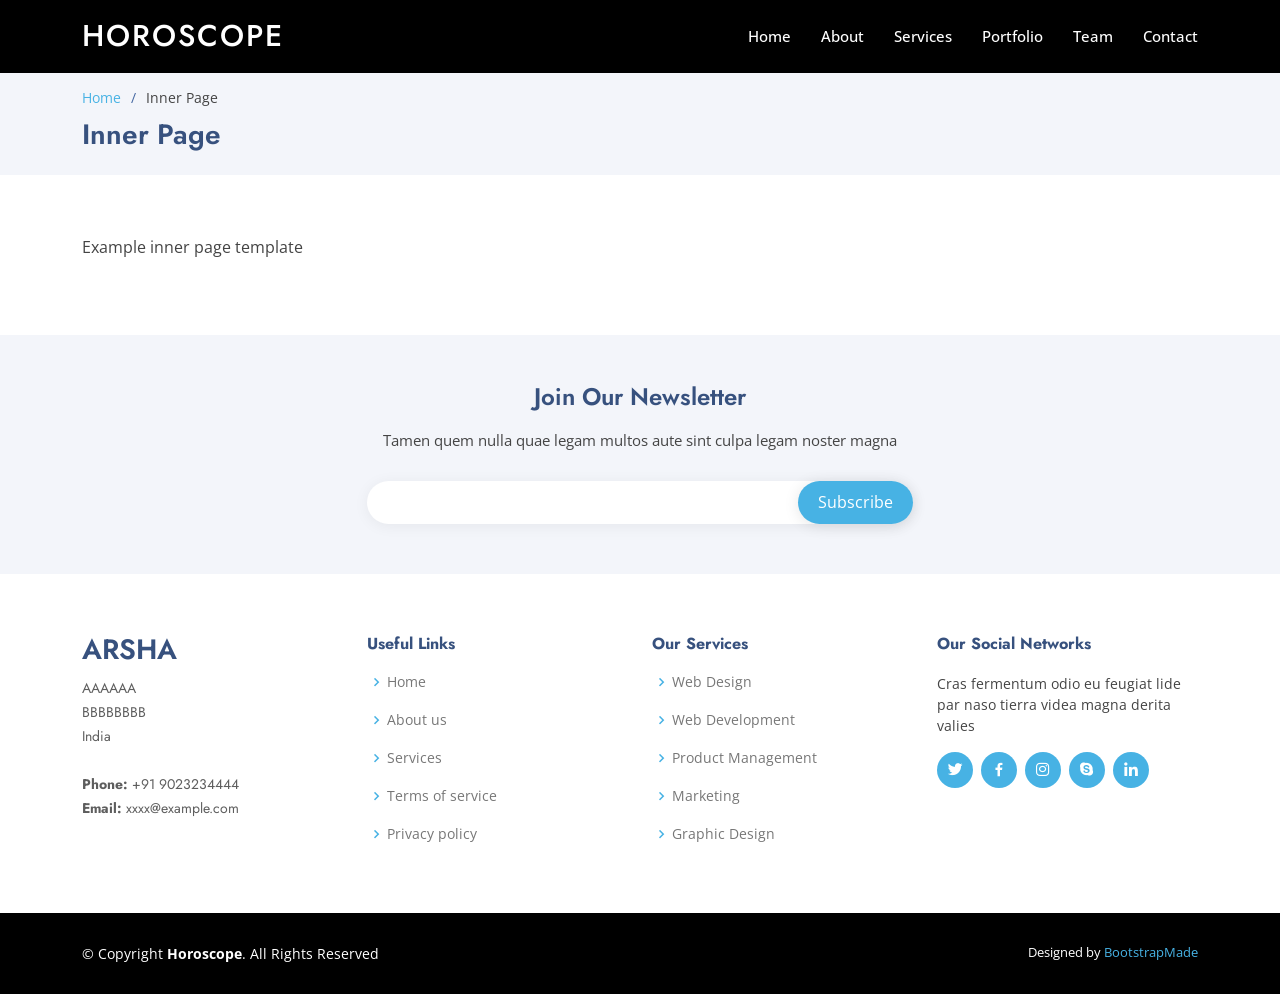
<file: inner-page.html>
<!DOCTYPE html>
<html lang="en">

<head>
  <meta charset="utf-8">
  <meta content="width=device-width, initial-scale=1.0" name="viewport">

  <title>Inner Page</title>
  <meta content="" name="description">
  <meta content="" name="keywords">

  <!-- Favicons -->
  <link href="assets/img/favicon.png" rel="icon">
  <link href="assets/img/apple-touch-icon.png" rel="apple-touch-icon">

  <!-- Google Fonts -->
  <link href="https://fonts.googleapis.com/css?family=Open+Sans:300,300i,400,400i,600,600i,700,700i|Jost:300,300i,400,400i,500,500i,600,600i,700,700i|Poppins:300,300i,400,400i,500,500i,600,600i,700,700i" rel="stylesheet">

  <!-- Vendor CSS Files -->
  <link href="assets/vendor/aos/aos.css" rel="stylesheet">
  <link href="assets/vendor/bootstrap/css/bootstrap.min.css" rel="stylesheet">
  <link href="assets/vendor/bootstrap-icons/bootstrap-icons.css" rel="stylesheet">
  <link href="assets/vendor/boxicons/css/boxicons.min.css" rel="stylesheet">
  <link href="assets/vendor/glightbox/css/glightbox.min.css" rel="stylesheet">
  <link href="assets/vendor/remixicon/remixicon.css" rel="stylesheet">
  <link href="assets/vendor/swiper/swiper-bundle.min.css" rel="stylesheet">

  <!-- Template Main CSS File -->
  <link href="assets/css/style.css" rel="stylesheet">
</head>

<body>

  <!-- ======= Header ======= -->
  <header id="header" class="fixed-top header-inner-pages">
    <div class="container d-flex align-items-center">

      <h1 class="logo me-auto"><a href="index.html">Horoscope</a></h1>
      <!-- Uncomment below if you prefer to use an image logo -->
      <!-- <a href="index.html" class="logo me-auto"><img src="assets/img/logo.png" alt="" class="img-fluid"></a>-->

      <nav id="navbar" class="navbar">
        <ul>
          <li><a class="nav-link scrollto " href="#hero">Home</a></li>
          <li><a class="nav-link scrollto" href="#about">About</a></li>
          <li><a class="nav-link scrollto" href="#services">Services</a></li>
          <li><a class="nav-link   scrollto" href="#portfolio">Portfolio</a></li>
          <li><a class="nav-link scrollto" href="#team">Team</a></li>         
          <li><a class="nav-link scrollto" href="#contact">Contact</a></li>         
        </ul>
        <i class="bi bi-list mobile-nav-toggle"></i>
      </nav><!-- .navbar -->

    </div>
  </header><!-- End Header -->

  <main id="main">

    <!-- ======= Breadcrumbs ======= -->
    <section id="breadcrumbs" class="breadcrumbs">
      <div class="container">

        <ol>
          <li><a href="index.html">Home</a></li>
          <li>Inner Page</li>
        </ol>
        <h2>Inner Page</h2>

      </div>
    </section><!-- End Breadcrumbs -->

    <section class="inner-page">
      <div class="container">
        <p>
          Example inner page template
        </p>
      </div>
    </section>

  </main><!-- End #main -->

  <!-- ======= Footer ======= -->
  <footer id="footer">

    <div class="footer-newsletter">
      <div class="container">
        <div class="row justify-content-center">
          <div class="col-lg-6">
            <h4>Join Our Newsletter</h4>
            <p>Tamen quem nulla quae legam multos aute sint culpa legam noster magna</p>
            <form action="" method="post">
              <input type="email" name="email"><input type="submit" value="Subscribe">
            </form>
          </div>
        </div>
      </div>
    </div>

    <div class="footer-top">
      <div class="container">
        <div class="row">

          <div class="col-lg-3 col-md-6 footer-contact">
            <h3>Arsha</h3>
            <p>
             AAAAAA<br>
              BBBBBBBB <br>
              India <br><br>
              <strong>Phone:</strong> +91 9023234444<br>
              <strong>Email:</strong> xxxx@example.com<br>
            </p>
          </div>

          <div class="col-lg-3 col-md-6 footer-links">
            <h4>Useful Links</h4>
            <ul>
              <li><i class="bx bx-chevron-right"></i> <a href="#">Home</a></li>
              <li><i class="bx bx-chevron-right"></i> <a href="#">About us</a></li>
              <li><i class="bx bx-chevron-right"></i> <a href="#">Services</a></li>
              <li><i class="bx bx-chevron-right"></i> <a href="#">Terms of service</a></li>
              <li><i class="bx bx-chevron-right"></i> <a href="#">Privacy policy</a></li>
            </ul>
          </div>

          <div class="col-lg-3 col-md-6 footer-links">
            <h4>Our Services</h4>
            <ul>
              <li><i class="bx bx-chevron-right"></i> <a href="#">Web Design</a></li>
              <li><i class="bx bx-chevron-right"></i> <a href="#">Web Development</a></li>
              <li><i class="bx bx-chevron-right"></i> <a href="#">Product Management</a></li>
              <li><i class="bx bx-chevron-right"></i> <a href="#">Marketing</a></li>
              <li><i class="bx bx-chevron-right"></i> <a href="#">Graphic Design</a></li>
            </ul>
          </div>

          <div class="col-lg-3 col-md-6 footer-links">
            <h4>Our Social Networks</h4>
            <p>Cras fermentum odio eu feugiat lide par naso tierra videa magna derita valies</p>
            <div class="social-links mt-3">
              <a href="#" class="twitter"><i class="bx bxl-twitter"></i></a>
              <a href="#" class="facebook"><i class="bx bxl-facebook"></i></a>
              <a href="#" class="instagram"><i class="bx bxl-instagram"></i></a>
              <a href="#" class="google-plus"><i class="bx bxl-skype"></i></a>
              <a href="#" class="linkedin"><i class="bx bxl-linkedin"></i></a>
            </div>
          </div>

        </div>
      </div>
    </div>

    <div class="container footer-bottom clearfix">
      <div class="copyright">
        &copy; Copyright <strong><span>Horoscope</span></strong>. All Rights Reserved
      </div>
      <div class="credits">
        Designed by <a href="#">BootstrapMade</a>
      </div>
    </div>
  </footer><!-- End Footer -->

  <div id="preloader"></div>
  <a href="#" class="back-to-top d-flex align-items-center justify-content-center"><i class="bi bi-arrow-up-short"></i></a>

  <!-- Vendor JS Files -->
  <script src="assets/vendor/aos/aos.js"></script>
  <script src="assets/vendor/bootstrap/js/bootstrap.bundle.min.js"></script>
  <script src="assets/vendor/glightbox/js/glightbox.min.js"></script>
  <script src="assets/vendor/isotope-layout/isotope.pkgd.min.js"></script>
  <script src="assets/vendor/swiper/swiper-bundle.min.js"></script>
  <script src="assets/vendor/waypoints/noframework.waypoints.js"></script>
  <script src="assets/vendor/php-email-form/validate.js"></script>

  <!-- Template Main JS File -->
  <script src="assets/js/main.js"></script>

</body>

</html>
</file>
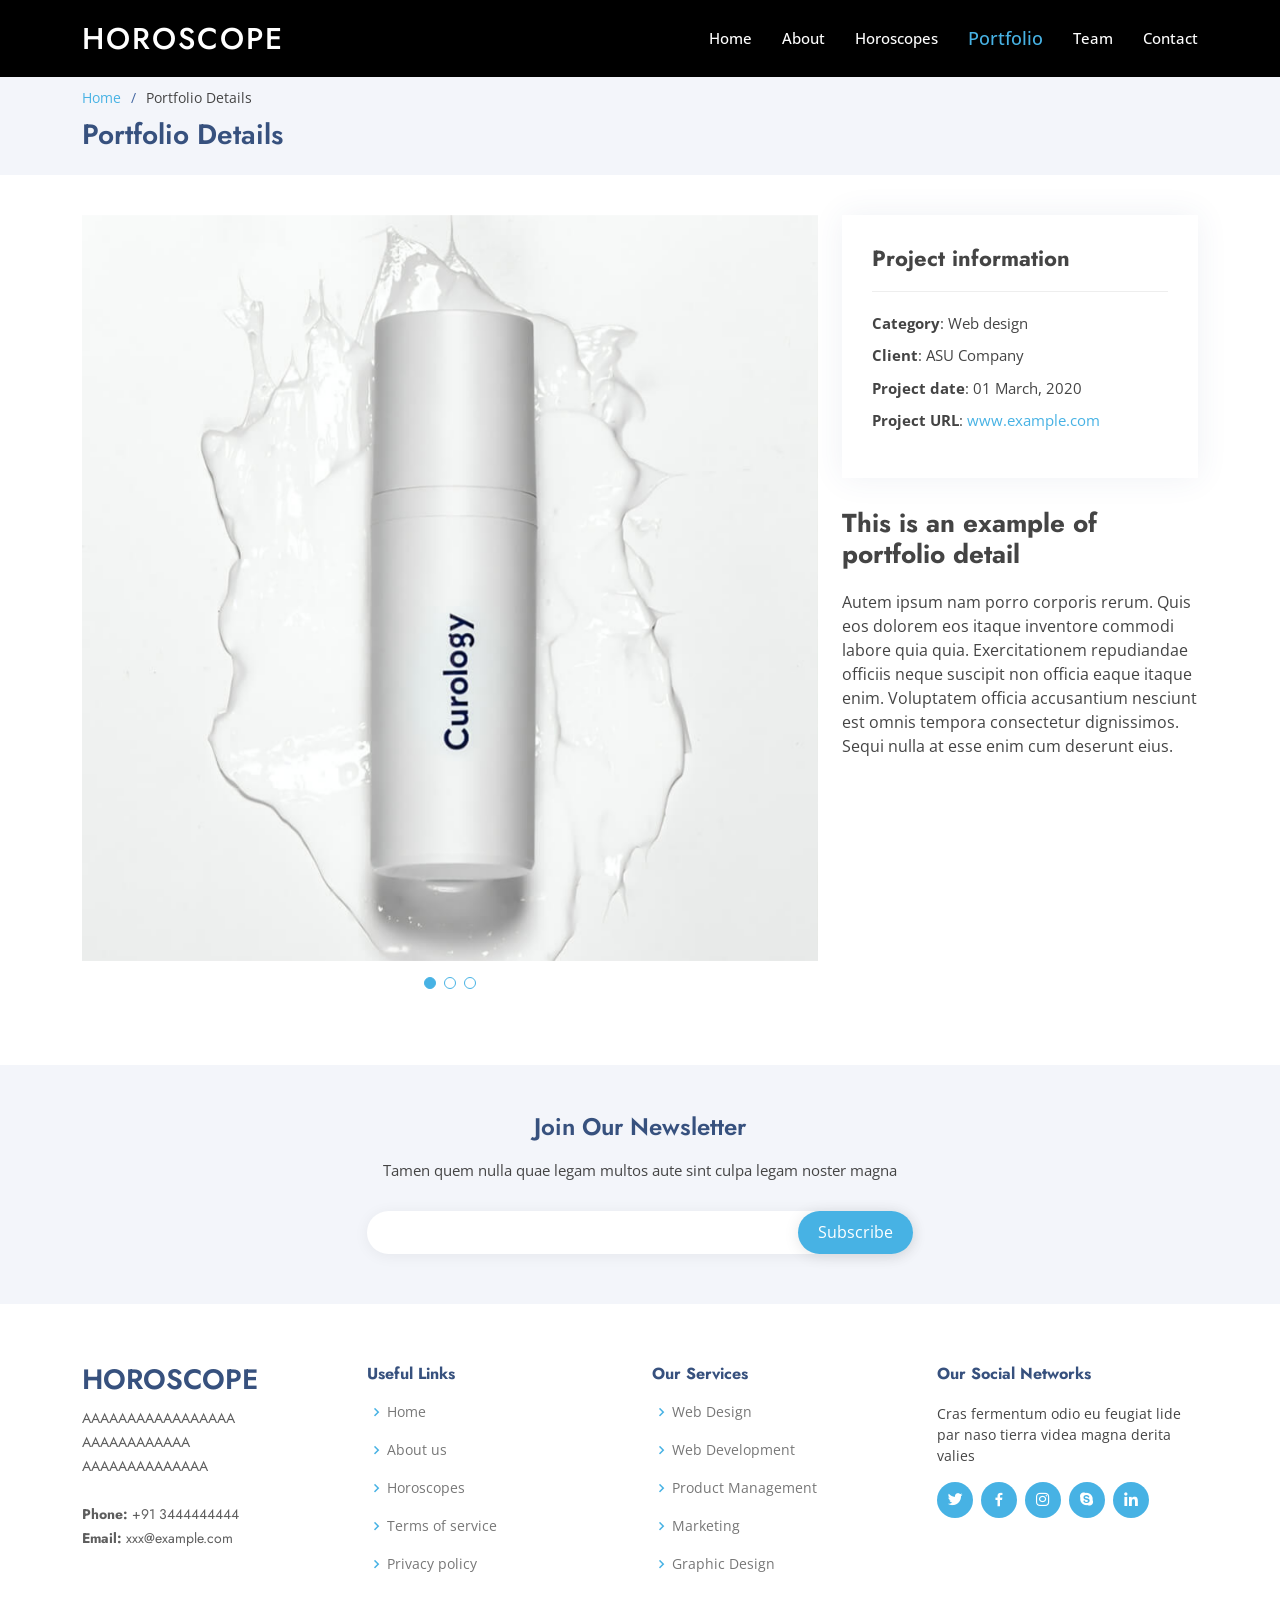
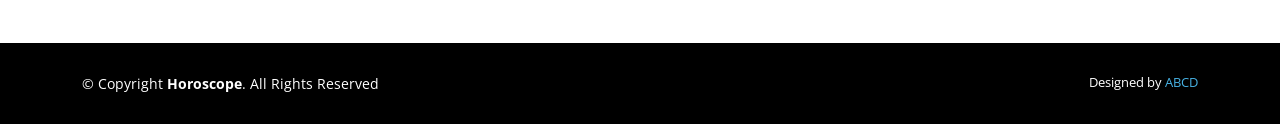
<file: portfolio-details.html>
<!DOCTYPE html>
<html lang="en">

<head>
  <meta charset="utf-8">
  <meta content="width=device-width, initial-scale=1.0" name="viewport">

  <title>A Astrology Knowledge</title>
  <meta content="" name="description">
  <meta content="" name="keywords">

  <!-- Favicons -->
  <link href="assets/img/favicon.png" rel="icon">
  <link href="assets/img/apple-touch-icon.png" rel="apple-touch-icon">

  <!-- Google Fonts -->
  <link href="https://fonts.googleapis.com/css?family=Open+Sans:300,300i,400,400i,600,600i,700,700i|Jost:300,300i,400,400i,500,500i,600,600i,700,700i|Poppins:300,300i,400,400i,500,500i,600,600i,700,700i" rel="stylesheet">

  <!-- Vendor CSS Files -->
  <link href="assets/vendor/aos/aos.css" rel="stylesheet">
  <link href="assets/vendor/bootstrap/css/bootstrap.min.css" rel="stylesheet">
  <link href="assets/vendor/bootstrap-icons/bootstrap-icons.css" rel="stylesheet">
  <link href="assets/vendor/boxicons/css/boxicons.min.css" rel="stylesheet">
  <link href="assets/vendor/glightbox/css/glightbox.min.css" rel="stylesheet">
  <link href="assets/vendor/remixicon/remixicon.css" rel="stylesheet">
  <link href="assets/vendor/swiper/swiper-bundle.min.css" rel="stylesheet">

  <!-- Template Main CSS File -->
  <link href="assets/css/style.css" rel="stylesheet">
</head>

<body>

  <!-- ======= Header ======= -->
  <header id="header" class="fixed-top header-inner-pages">
    <div class="container d-flex align-items-center">

      <h1 class="logo me-auto"><a href="index.html">Horoscope</a></h1>
      <!-- Uncomment below if you prefer to use an image logo -->
      <!-- <a href="index.html" class="logo me-auto"><img src="assets/img/logo.png" alt="" class="img-fluid"></a>-->

      <nav id="navbar" class="navbar">
        <ul>
          <li><a class="nav-link scrollto " href="#hero">Home</a></li>
          <li><a class="nav-link scrollto" href="#about">About</a></li>
          <li><a class="nav-link scrollto" href="#services">Horoscopes</a></li>
          <li><a class="nav-link  active scrollto" href="#portfolio">Portfolio</a></li>
          <li><a class="nav-link scrollto" href="#team">Team</a></li>
          <!-- <li class="dropdown"><a href="#"><span>Drop Down</span> <i class="bi bi-chevron-down"></i></a>
            <ul>
              <li><a href="#">Drop Down 1</a></li>
              <li class="dropdown"><a href="#"><span>Deep Drop Down</span> <i class="bi bi-chevron-right"></i></a>
                <ul>
                  <li><a href="#">Deep Drop Down 1</a></li>
                  <li><a href="#">Deep Drop Down 2</a></li>
                  <li><a href="#">Deep Drop Down 3</a></li>
                  <li><a href="#">Deep Drop Down 4</a></li>
                  <li><a href="#">Deep Drop Down 5</a></li>
                </ul>
              </li>
              <li><a href="#">Drop Down 2</a></li>
              <li><a href="#">Drop Down 3</a></li>
              <li><a href="#">Drop Down 4</a></li>
            </ul>
          </li> -->
          <li><a class="nav-link scrollto" href="#contact">Contact</a></li>         
        </ul>
        <i class="bi bi-list mobile-nav-toggle"></i>
      </nav><!-- .navbar -->

    </div>
  </header><!-- End Header -->

  <main id="main">

    <!-- ======= Breadcrumbs ======= -->
    <section id="breadcrumbs" class="breadcrumbs">
      <div class="container">

        <ol>
          <li><a href="index.html">Home</a></li>
          <li>Portfolio Details</li>
        </ol>
        <h2>Portfolio Details</h2>

      </div>
    </section><!-- End Breadcrumbs -->

    <!-- ======= Portfolio Details Section ======= -->
    <section id="portfolio-details" class="portfolio-details">
      <div class="container">

        <div class="row gy-4">

          <div class="col-lg-8">
            <div class="portfolio-details-slider swiper">
              <div class="swiper-wrapper align-items-center">

                <div class="swiper-slide">
                  <img src="assets/img/portfolio/portfolio-1.jpg" alt="">
                </div>

                <div class="swiper-slide">
                  <img src="assets/img/portfolio/portfolio-2.jpg" alt="">
                </div>

                <div class="swiper-slide">
                  <img src="assets/img/portfolio/portfolio-3.jpg" alt="">
                </div>

              </div>
              <div class="swiper-pagination"></div>
            </div>
          </div>

          <div class="col-lg-4">
            <div class="portfolio-info">
              <h3>Project information</h3>
              <ul>
                <li><strong>Category</strong>: Web design</li>
                <li><strong>Client</strong>: ASU Company</li>
                <li><strong>Project date</strong>: 01 March, 2020</li>
                <li><strong>Project URL</strong>: <a href="#">www.example.com</a></li>
              </ul>
            </div>
            <div class="portfolio-description">
              <h2>This is an example of portfolio detail</h2>
              <p>
                Autem ipsum nam porro corporis rerum. Quis eos dolorem eos itaque inventore commodi labore quia quia. Exercitationem repudiandae officiis neque suscipit non officia eaque itaque enim. Voluptatem officia accusantium nesciunt est omnis tempora consectetur dignissimos. Sequi nulla at esse enim cum deserunt eius.
              </p>
            </div>
          </div>

        </div>

      </div>
    </section><!-- End Portfolio Details Section -->

  </main><!-- End #main -->

  <!-- ======= Footer ======= -->
  <footer id="footer">

    <div class="footer-newsletter">
      <div class="container">
        <div class="row justify-content-center">
          <div class="col-lg-6">
            <h4>Join Our Newsletter</h4>
            <p>Tamen quem nulla quae legam multos aute sint culpa legam noster magna</p>
            <form action="" method="post">
              <input type="email" name="email"><input type="submit" value="Subscribe">
            </form>
          </div>
        </div>
      </div>
    </div>

    <div class="footer-top">
      <div class="container">
        <div class="row">

          <div class="col-lg-3 col-md-6 footer-contact">
            <h3>Horoscope</h3>
            <p>
              AAAAAAAAAAAAAAAAA <br>
              AAAAAAAAAAAA<br>
             AAAAAAAAAAAAAA<br><br>
              <strong>Phone:</strong> +91 3444444444<br>
              <strong>Email:</strong> xxx@example.com<br>
            </p>
          </div>

          <div class="col-lg-3 col-md-6 footer-links">
            <h4>Useful Links</h4>
            <ul>
              <li><i class="bx bx-chevron-right"></i> <a href="#">Home</a></li>
              <li><i class="bx bx-chevron-right"></i> <a href="#">About us</a></li>
              <li><i class="bx bx-chevron-right"></i> <a href="#">Horoscopes</a></li>
              <li><i class="bx bx-chevron-right"></i> <a href="#">Terms of service</a></li>
              <li><i class="bx bx-chevron-right"></i> <a href="#">Privacy policy</a></li>
            </ul>
          </div>

          <div class="col-lg-3 col-md-6 footer-links">
            <h4>Our Services</h4>
            <ul>
              <li><i class="bx bx-chevron-right"></i> <a href="#">Web Design</a></li>
              <li><i class="bx bx-chevron-right"></i> <a href="#">Web Development</a></li>
              <li><i class="bx bx-chevron-right"></i> <a href="#">Product Management</a></li>
              <li><i class="bx bx-chevron-right"></i> <a href="#">Marketing</a></li>
              <li><i class="bx bx-chevron-right"></i> <a href="#">Graphic Design</a></li>
            </ul>
          </div>

          <div class="col-lg-3 col-md-6 footer-links">
            <h4>Our Social Networks</h4>
            <p>Cras fermentum odio eu feugiat lide par naso tierra videa magna derita valies</p>
            <div class="social-links mt-3">
              <a href="#" class="twitter"><i class="bx bxl-twitter"></i></a>
              <a href="#" class="facebook"><i class="bx bxl-facebook"></i></a>
              <a href="#" class="instagram"><i class="bx bxl-instagram"></i></a>
              <a href="#" class="google-plus"><i class="bx bxl-skype"></i></a>
              <a href="#" class="linkedin"><i class="bx bxl-linkedin"></i></a>
            </div>
          </div>

        </div>
      </div>
    </div>

    <div class="container footer-bottom clearfix">
      <div class="copyright">
        &copy; Copyright <strong><span>Horoscope</span></strong>. All Rights Reserved
      </div>
      <div class="credits">
         Designed by <a href="#">ABCD</a>
      </div>
    </div>
  </footer><!-- End Footer -->

  <div id="preloader"></div>
  <a href="#" class="back-to-top d-flex align-items-center justify-content-center"><i class="bi bi-arrow-up-short"></i></a>

  <!-- Vendor JS Files -->
  <script src="assets/vendor/aos/aos.js"></script>
  <script src="assets/vendor/bootstrap/js/bootstrap.bundle.min.js"></script>
  <script src="assets/vendor/glightbox/js/glightbox.min.js"></script>
  <script src="assets/vendor/isotope-layout/isotope.pkgd.min.js"></script>
  <script src="assets/vendor/swiper/swiper-bundle.min.js"></script>
  <script src="assets/vendor/waypoints/noframework.waypoints.js"></script>
  <script src="assets/vendor/php-email-form/validate.js"></script>

  <!-- Template Main JS File -->
  <script src="assets/js/main.js"></script>

</body>

</html>
</file>
<file: assets/css/style.css>
body {
  font-family: "Open Sans", sans-serif;
  color: #444444;
}

a {
  color: #47b2e4;
  text-decoration: none;
}

a:hover {
  color: #73c5eb;
  text-decoration: none;
}

h1,
h2,
h3,
h4,
h5,
h6 {
  font-family: "Jost", sans-serif;
}

/*--------------------------------------------------------------
# Preloader
--------------------------------------------------------------*/
#preloader {
  position: fixed;
  top: 0;
  left: 0;
  right: 0;
  bottom: 0;
  z-index: 9999;
  overflow: hidden;
  background: #37517e;
}

#preloader:before {
  content: "";
  position: fixed;
  top: calc(50% - 30px);
  left: calc(50% - 30px);
  border: 6px solid #37517e;
  border-top-color: #fff;
  border-bottom-color: #fff;
  border-radius: 50%;
  width: 60px;
  height: 60px;
  -webkit-animation: animate-preloader 1s linear infinite;
  animation: animate-preloader 1s linear infinite;
}

@-webkit-keyframes animate-preloader {
  0% {
    transform: rotate(0deg);
  }

  100% {
    transform: rotate(360deg);
  }
}

@keyframes animate-preloader {
  0% {
    transform: rotate(0deg);
  }

  100% {
    transform: rotate(360deg);
  }
}

/*--------------------------------------------------------------
# Back to top button
--------------------------------------------------------------*/
.back-to-top {
  position: fixed;
  visibility: hidden;
  opacity: 0;
  right: 15px;
  bottom: 15px;
  z-index: 996;
  background: #47b2e4;
  width: 40px;
  height: 40px;
  border-radius: 50px;
  transition: all 0.4s;
}

.back-to-top i {
  font-size: 24px;
  color: #fff;
  line-height: 0;
}

.back-to-top:hover {
  background: #6bc1e9;
  color: #fff;
}

.back-to-top.active {
  visibility: visible;
  opacity: 1;
}

/*--------------------------------------------------------------
# Header
--------------------------------------------------------------*/
#header {
  transition: all 0.5s;
  z-index: 997;
  padding: 15px 0;
}

#header.header-scrolled,
#header.header-inner-pages {
  background: rgb(0, 0, 0);
}

#header .logo {
  font-size: 30px;
  margin: 0;
  padding: 0;
  line-height: 1;
  font-weight: 500;
  letter-spacing: 2px;
  text-transform: uppercase;
}

#header .logo a {
  color: #fff;
}

#header .logo img {
  height: 42px;
  width: 50px;
  padding-right: 5px;
}

/*--------------------------------------------------------------
# Navigation Menu
--------------------------------------------------------------*/
/**
* Desktop Navigation 
*/
.navbar {
  padding: 0;
}

.navbar ul {
  margin: 0;
  padding: 0;
  display: flex;
  list-style: none;
  align-items: center;
}

.navbar li {
  position: relative;
}

.navbar a,
.navbar a:focus {
  display: flex;
  align-items: center;
  justify-content: space-between;
  padding: 10px 0 10px 30px;
  font-size: 15px;
  font-weight: 500;
  color: #fff;
  white-space: nowrap;
  transition: 0.3s;
}

.navbar a i,
.navbar a:focus i {
  font-size: 12px;
  line-height: 0;
  margin-left: 5px;
}

.navbar a:hover,
.navbar .active,
.navbar .active:focus,
.navbar li:hover>a {
  color: #47b2e4;
  font-size: 18px;
}
.navbar .dropdown ul {
  display: block;
  position: absolute;
  left: 14px;
  top: calc(100% + 30px);
  margin: 0;
  padding: 10px 0;
  z-index: 99;
  opacity: 0;
  visibility: hidden;
  background: #fff;
  box-shadow: 0px 0px 30px rgba(127, 137, 161, 0.25);
  transition: 0.3s;
  border-radius: 4px;
}

.navbar .dropdown ul li {
  min-width: 200px;
}

.navbar .dropdown ul a {
  padding: 10px 20px;
  font-size: 14px;
  text-transform: none;
  font-weight: 500;
  color: #0c3c53;
}

.navbar .dropdown ul a i {
  font-size: 12px;
}

.navbar .dropdown ul a:hover,
.navbar .dropdown ul .active:hover,
.navbar .dropdown ul li:hover>a {
  color: #47b2e4;
}

.navbar .dropdown:hover>ul {
  opacity: 1;
  top: 100%;
  visibility: visible;
}

.navbar .dropdown .dropdown ul {
  top: 0;
  left: calc(100% - 30px);
  visibility: hidden;
}

.navbar .dropdown .dropdown:hover>ul {
  opacity: 1;
  top: 0;
  left: 100%;
  visibility: visible;
}

@media (max-width: 1366px) {
  .navbar .dropdown .dropdown ul {
    left: -90%;
  }

  .navbar .dropdown .dropdown:hover>ul {
    left: -100%;
  }
}

/**
* Mobile Navigation 
*/
.mobile-nav-toggle {
  color: #fff;
  font-size: 28px;
  cursor: pointer;
  display: none;
  line-height: 0;
  transition: 0.5s;
}

.mobile-nav-toggle.bi-x {
  color: #fff;
}

@media (max-width: 991px) {
  .mobile-nav-toggle {
    display: block;
  }

  .navbar ul {
    display: none;
  }
}

.navbar-mobile {
  position: fixed;
  overflow: hidden;
  top: 0;
  right: 0;
  left: 0;
  bottom: 0;
  background: rgba(40, 58, 90, 0.9);
  transition: 0.3s;
  z-index: 999;
}

.navbar-mobile .mobile-nav-toggle {
  position: absolute;
  top: 15px;
  right: 15px;
}

.navbar-mobile ul {
  display: block;
  position: absolute;
  top: 55px;
  right: 15px;
  bottom: 15px;
  left: 15px;
  padding: 10px 0;
  border-radius: 10px;
  background-color: #fff;
  overflow-y: auto;
  transition: 0.3s;
}

.navbar-mobile a,
.navbar-mobile a:focus {
  padding: 10px 20px;
  font-size: 15px;
  color: #37517e;
}

.navbar-mobile a:hover,
.navbar-mobile .active,
.navbar-mobile li:hover>a {
  color: #47b2e4;
}

.navbar-mobile .dropdown ul {
  position: static;
  display: none;
  margin: 10px 20px;
  padding: 10px 0;
  z-index: 99;
  opacity: 1;
  visibility: visible;
  background: #fff;
  box-shadow: 0px 0px 30px rgba(127, 137, 161, 0.25);
}

.navbar-mobile .dropdown ul li {
  min-width: 200px;
}

.navbar-mobile .dropdown ul a {
  padding: 10px 20px;
}

.navbar-mobile .dropdown ul a i {
  font-size: 12px;
}

.navbar-mobile .dropdown ul a:hover,
.navbar-mobile .dropdown ul .active:hover,
.navbar-mobile .dropdown ul li:hover>a {
  color: #47b2e4;
}

.navbar-mobile .dropdown>.dropdown-active {
  display: block;
}

/*--------------------------------------------------------------
# Hero Section
--------------------------------------------------------------*/
#hero {
  width: 100%;
  height: 100vh;
  background: url("./../../assets/img/darkSky2.png");
}

#hero .container {
  padding-top: 72px;
}

#hero h1 {
  margin: 0 0 10px 0;
  font-size: 48px;
  font-weight: 700;
  line-height: 56px;
  color: #fff;
}

#hero h2 {
  color: rgba(255, 255, 255, 0.6);
  margin-bottom: 50px;
  font-size: 24px;
}

#hero .btn-get-started {
  font-family: "Jost", sans-serif;
  font-weight: 500;
  font-size: 16px;
  letter-spacing: 1px;
  display: inline-block;
  padding: 10px 28px 11px 28px;
  border-radius: 50px;
  transition: 0.5s;
  margin: 10px 0 0 0;
  color: #fff;
  background: #008948;
}

#hero .animated { 
  animation: rotating 20s linear infinite;
}

@media (max-width: 991px) {
  #hero {
    height: 100vh;
    text-align: center;
  }

  #hero .animated {
    -webkit-animation: none;
    animation: none;
  }

  #hero .side-icon {
    text-align: center;
  }

  #hero .side-icon img {
    width: 50%;
  }
}

@media (max-width: 768px) {
  #hero h1 {
    font-size: 28px;
    line-height: 36px;
  }

  #hero h2 {
    font-size: 18px;
    line-height: 24px;
    margin-bottom: 30px;
  }

  #hero .side-icon img {
    width: 70%;
  }
}

@media (max-width: 575px) {
  #hero .side-icon img {
    width: 80%;
  }

  #hero .btn-get-started {
    font-size: 16px;
    padding: 10px 24px 11px 24px;
  }
}

@keyframes rotating {
	from {
		transform: rotate(0deg);
	}

	to {
		transform: rotate(-360deg);
	}
}
/*--------------------------------------------------------------
# Sections General
--------------------------------------------------------------*/
section {
  padding: 60px 0;
  overflow: hidden;
}

.section-bg {
  background-color: #f3f5fa;
}

.section-title {
  text-align: center;
  padding-bottom: 30px;
}

.section-title h2 {
  font-size: 32px;
  font-weight: bold;
  text-transform: uppercase;
  margin-bottom: 20px;
  padding-bottom: 20px;
  position: relative;
  color: #37517e;
}

.section-title h2::before {
  content: "";
  position: absolute;
  display: block;
  width: 120px;
  height: 1px;
  background: #ddd;
  bottom: 1px;
  left: calc(50% - 60px);
}

.section-title h2::after {
  content: "";
  position: absolute;
  display: block;
  width: 40px;
  height: 3px;
  background: #47b2e4;
  bottom: 0;
  left: calc(50% - 20px);
}

.section-title p {
  margin-bottom: 0;
}

/*--------------------------------------------------------------
# Clients
--------------------------------------------------------------*/
.clients {
  padding: 12px 0;
  text-align: center;
}

.clients img {
  max-width: 45%;
  transition: all 0.4s ease-in-out;
  display: inline-block;
  padding: 15px 0;
  filter: grayscale(100);
}

.clients img:hover {
  filter: none;
  transform: scale(1.1);
}

@media (max-width: 768px) {
  .clients img {
    max-width: 40%;
  }
}

/*--------------------------------------------------------------
# About Us
--------------------------------------------------------------*/
.about .content h3 {
  font-weight: 600;
  font-size: 26px;
}

.about .content ul {
  list-style: none;
  padding: 0;
}

.about .content ul li {
  padding-left: 28px;
  position: relative;
}

.about .content ul li+li {
  margin-top: 10px;
}

.about .content ul i {
  position: absolute;
  left: 0;
  top: 2px;
  font-size: 20px;
  color: #47b2e4;
  line-height: 1;
}

.about .content p:last-child {
  margin-bottom: 0;
}

.about .content .btn-learn-more {
  font-family: "Poppins", sans-serif;
  font-weight: 500;
  font-size: 14px;
  letter-spacing: 1px;
  display: inline-block;
  padding: 12px 32px;
  border-radius: 4px;
  transition: 0.3s;
  line-height: 1;
  color: #47b2e4;
  -webkit-animation-delay: 0.8s;
  animation-delay: 0.8s;
  margin-top: 6px;
  border: 2px solid #47b2e4;
}

.about .content .btn-learn-more:hover {
  background: #47b2e4;
  color: #fff;
  text-decoration: none;
}

/*--------------------------------------------------------------
# Why Us
--------------------------------------------------------------*/
.why-us .content {
  padding: 60px 100px 0 100px;
}

.why-us .content h3 {
  font-weight: 400;
  font-size: 34px;
  color: #37517e;
}

.why-us .content h4 {
  font-size: 20px;
  font-weight: 700;
  margin-top: 5px;
}

.why-us .content p {
  font-size: 15px;
  color: #848484;
}

.why-us .img {
  background-size: contain;
  background-repeat: no-repeat;
  background-position: center center;
}

.why-us .accordion-list {
  padding: 0 100px 60px 100px;
}

.why-us .accordion-list ul {
  padding: 0;
  list-style: none;
}

.why-us .accordion-list li+li {
  margin-top: 15px;
}

.why-us .accordion-list li {
  padding: 20px;
  background: #fff;
  border-radius: 4px;
}

.why-us .accordion-list a {
  display: block;
  position: relative;
  font-family: "Poppins", sans-serif;
  font-size: 16px;
  line-height: 24px;
  font-weight: 500;
  padding-right: 30px;
  outline: none;
  cursor: pointer;
}

.why-us .accordion-list span {
  color: #47b2e4;
  font-weight: 600;
  font-size: 18px;
  padding-right: 10px;
}

.why-us .accordion-list i {
  font-size: 24px;
  position: absolute;
  right: 0;
  top: 0;
}

.why-us .accordion-list p {
  margin-bottom: 0;
  padding: 10px 0 0 0;
}

.why-us .accordion-list .icon-show {
  display: none;
}

.why-us .accordion-list a.collapsed {
  color: #343a40;
}

.why-us .accordion-list a.collapsed:hover {
  color: #47b2e4;
}

.why-us .accordion-list a.collapsed .icon-show {
  display: inline-block;
}

.why-us .accordion-list a.collapsed .icon-close {
  display: none;
}

@media (max-width: 1024px) {

  .why-us .content,
  .why-us .accordion-list {
    padding-left: 0;
    padding-right: 0;
  }
}

@media (max-width: 992px) {
  .why-us .img {
    min-height: 400px;
  }

  .why-us .content {
    padding-top: 30px;
  }

  .why-us .accordion-list {
    padding-bottom: 30px;
  }
}

@media (max-width: 575px) {
  .why-us .img {
    min-height: 200px;
  }
}

/*--------------------------------------------------------------
# Skills
--------------------------------------------------------------*/
.skills{
  background: url(./../../assets/img/galaxy.png);
}
.skills .content h3 {
  font-weight: 700;
  font-size: 32px;
  color: #fff;
  font-family: "Poppins", sans-serif;
}

.skills .content ul {
  list-style: none;
  padding: 0;
}

.skills .content ul li {
  padding-bottom: 10px;
}

.skills .content ul i {
  font-size: 20px;
  padding-right: 4px;
  color: #47b2e4;
}

.skills .content p:last-child {
  margin-bottom: 0;
}

.skills .progress {
  height: 60px;
  display: block;
  background: none;
  border-radius: 0;
}

.skills .progress .skill {
  padding: 0;
  margin: 0 0 6px 0;
  text-transform: uppercase;
  display: block;
  font-weight: 600;
  font-family: "Poppins", sans-serif;
  color: #ffffff;
}

.skills .progress .skill .val {
  float: right;
  font-style: normal;
}

.skills .progress-bar-wrap {
  background: #e8edf5;
  height: 10px;
}

.skills .progress-bar {
  width: 1px;
  height: 10px;
  transition: 0.9s;
  background-color: #4668a2;
}

/*--------------------------------------------------------------
# Services
--------------------------------------------------------------*/
.services .icon-box {
  box-shadow: 0px 0 25px 0 rgba(0, 0, 0, 0.1);
  padding: 50px 30px;
  transition: all ease-in-out 0.4s;
  background: #fff;
}

.services .icon-box .icon { 
 float: right;
}

.services .icon-box .icon i {
  color: #47b2e4;
  font-size: 36px;
  transition: 0.3s;
}

.services .icon-box h4 {
  font-weight: 500;
  margin-bottom: 15px;
  font-size: 24px;
}

.services .icon-box h4 a {
  color: #37517e;
  transition: ease-in-out 0.3s;
}

.services .icon-box p {
  line-height: 24px;
  font-size: 14px;
  margin-bottom: 0;
}

.services .icon-box:hover {
  transform: translateY(-10px);
}

.services .icon-box:hover h4 a {
  color: #47b2e4;
}

/*--------------------------------------------------------------
# Cta
--------------------------------------------------------------*/
.cta {
  background: linear-gradient(rgba(40, 58, 90, 0.9), rgba(40, 58, 90, 0.9)), url("../img/cta-bg.jpg") fixed center center;
  background-size: cover;
  padding: 120px 0;
}

.cta h3 {
  color: #fff;
  font-size: 28px;
  font-weight: 700;
}

.cta p {
  color: #fff;
}

.cta .cta-btn {
  font-family: "Jost", sans-serif;
  font-weight: 500;
  font-size: 16px;
  letter-spacing: 1px;
  display: inline-block;
  padding: 12px 40px;
  border-radius: 50px;
  transition: 0.5s;
  margin: 10px;
  border: 2px solid #fff;
  color: #fff;
}

.cta .cta-btn:hover {
  background: #47b2e4;
  border: 2px solid #47b2e4;
}

@media (max-width: 1024px) {
  .cta {
    background-attachment: scroll;
  }
}

@media (min-width: 769px) {
  .cta .cta-btn-container {
    display: flex;
    align-items: center;
    justify-content: flex-end;
  }
}

/*--------------------------------------------------------------
# Portfolio
--------------------------------------------------------------*/
.portfolio #portfolio-flters {
  list-style: none;
  margin-bottom: 20px;
}

.portfolio #portfolio-flters li {
  cursor: pointer;
  display: inline-block;
  margin: 10px 5px;
  font-size: 15px;
  font-weight: 500;
  line-height: 1;
  color: #444444;
  transition: all 0.3s;
  padding: 8px 20px;
  border-radius: 50px;
  font-family: "Poppins", sans-serif;
}

.portfolio #portfolio-flters li:hover,
.portfolio #portfolio-flters li.filter-active {
  background: #47b2e4;
  color: #fff;
}

.portfolio .portfolio-item {
  margin-bottom: 30px;
}

.portfolio .portfolio-item .portfolio-img {
  overflow: hidden;
}

.portfolio .portfolio-item .portfolio-img img {
  transition: all 0.6s;
}

.portfolio .portfolio-item .portfolio-info {
  opacity: 0;
  position: absolute;
  left: 15px;
  bottom: 0;
  z-index: 3;
  right: 15px;
  transition: all 0.3s;
  background: rgba(55, 81, 126, 0.8);
  padding: 10px 15px;
}

.portfolio .portfolio-item .portfolio-info h4 {
  font-size: 18px;
  color: #fff;
  font-weight: 600;
  color: #fff;
  margin-bottom: 0px;
}

.portfolio .portfolio-item .portfolio-info p {
  color: #f9fcfe;
  font-size: 14px;
  margin-bottom: 0;
}

.portfolio .portfolio-item .portfolio-info .preview-link,
.portfolio .portfolio-item .portfolio-info .details-link {
  position: absolute;
  right: 40px;
  font-size: 24px;
  top: calc(50% - 18px);
  color: #fff;
  transition: 0.3s;
}

.portfolio .portfolio-item .portfolio-info .preview-link:hover,
.portfolio .portfolio-item .portfolio-info .details-link:hover {
  color: #47b2e4;
}

.portfolio .portfolio-item .portfolio-info .details-link {
  right: 10px;
}

.portfolio .portfolio-item:hover .portfolio-img img {
  transform: scale(1.15);
}

.portfolio .portfolio-item:hover .portfolio-info {
  opacity: 1;
}

/*--------------------------------------------------------------
# Portfolio Details
--------------------------------------------------------------*/
.portfolio-details {
  padding-top: 40px;
}

.portfolio-details .portfolio-details-slider img {
  width: 100%;
}

.portfolio-details .portfolio-details-slider .swiper-pagination {
  margin-top: 20px;
  position: relative;
}

.portfolio-details .portfolio-details-slider .swiper-pagination .swiper-pagination-bullet {
  width: 12px;
  height: 12px;
  background-color: #fff;
  opacity: 1;
  border: 1px solid #47b2e4;
}

.portfolio-details .portfolio-details-slider .swiper-pagination .swiper-pagination-bullet-active {
  background-color: #47b2e4;
}

.portfolio-details .portfolio-info {
  padding: 30px;
  box-shadow: 0px 0 30px rgba(55, 81, 126, 0.08);
}

.portfolio-details .portfolio-info h3 {
  font-size: 22px;
  font-weight: 700;
  margin-bottom: 20px;
  padding-bottom: 20px;
  border-bottom: 1px solid #eee;
}

.portfolio-details .portfolio-info ul {
  list-style: none;
  padding: 0;
  font-size: 15px;
}

.portfolio-details .portfolio-info ul li+li {
  margin-top: 10px;
}

.portfolio-details .portfolio-description {
  padding-top: 30px;
}

.portfolio-details .portfolio-description h2 {
  font-size: 26px;
  font-weight: 700;
  margin-bottom: 20px;
}

.portfolio-details .portfolio-description p {
  padding: 0;
}

/*--------------------------------------------------------------
# Team
--------------------------------------------------------------*/
.team .member {
  position: relative;
  box-shadow: 0px 2px 15px rgba(0, 0, 0, 0.1);
  padding: 30px;
  border-radius: 5px;
  background: #fff;
  transition: 0.5s;
}

.team .member .pic {
  overflow: hidden;
  width: 180px;
  border-radius: 50%;
}

.team .member .pic img {
  transition: ease-in-out 0.3s;
}

.team .member:hover {
  transform: translateY(-10px);
}

.team .member .member-info {
  padding-left: 30px;
}

.team .member h4 {
  font-weight: 700;
  margin-bottom: 5px;
  font-size: 20px;
  color: #37517e;
}

.team .member span {
  display: block;
  font-size: 15px;
  padding-bottom: 10px;
  position: relative;
  font-weight: 500;
}

.team .member span::after {
  content: "";
  position: absolute;
  display: block;
  width: 50px;
  height: 1px;
  background: #cbd6e9;
  bottom: 0;
  left: 0;
}

.team .member p {
  margin: 10px 0 0 0;
  font-size: 14px;
}

.team .member .social {
  margin-top: 12px;
  display: flex;
  align-items: center;
  justify-content: flex-start;
}

.team .member .social a {
  transition: ease-in-out 0.3s;
  display: flex;
  align-items: center;
  justify-content: center;
  border-radius: 50px;
  width: 32px;
  height: 32px;
  background: #eff2f8;
}

.team .member .social a i {
  color: #37517e;
  font-size: 16px;
  margin: 0 2px;
}

.team .member .social a:hover {
  background: #47b2e4;
}

.team .member .social a:hover i {
  color: #fff;
}

.team .member .social a+a {
  margin-left: 8px;
}

/*--------------------------------------------------------------
# Pricing
--------------------------------------------------------------*/
.pricing .row {
  padding-top: 40px;
}

.pricing .box {
  padding: 60px 40px;
  box-shadow: 0 3px 20px -2px rgba(20, 45, 100, 0.1);
  background: #fff;
  height: 100%;
  border-top: 4px solid #fff;
  border-radius: 5px;
}

.pricing h3 {
  font-weight: 500;
  margin-bottom: 15px;
  font-size: 20px;
  color: #37517e;
}

.pricing h4 {
  font-size: 48px;
  color: #37517e;
  font-weight: 400;
  font-family: "Jost", sans-serif;
  margin-bottom: 25px;
}

.pricing h4 sup {
  font-size: 28px;
}

.pricing h4 span {
  color: #47b2e4;
  font-size: 18px;
  display: block;
}

.pricing ul {
  padding: 20px 0;
  list-style: none;
  color: #999;
  text-align: left;
  line-height: 20px;
}

.pricing ul li {
  padding: 10px 0 10px 30px;
  position: relative;
}

.pricing ul i {
  color: #28a745;
  font-size: 24px;
  position: absolute;
  left: 0;
  top: 6px;
}

.pricing ul .na {
  color: #ccc;
}

.pricing ul .na i {
  color: #ccc;
}

.pricing ul .na span {
  text-decoration: line-through;
}

.pricing .buy-btn {
  display: inline-block;
  padding: 12px 35px;
  border-radius: 50px;
  color: #47b2e4;
  transition: none;
  font-size: 16px;
  font-weight: 500;
  font-family: "Jost", sans-serif;
  transition: 0.3s;
  border: 1px solid #47b2e4;
}

.pricing .buy-btn:hover {
  background: #47b2e4;
  color: #fff;
}

.pricing .featured {
  border-top-color: #47b2e4;
}

.pricing .featured .buy-btn {
  background: #47b2e4;
  color: #fff;
}

.pricing .featured .buy-btn:hover {
  background: #23a3df;
}

@media (max-width: 992px) {
  .pricing .box {
    max-width: 60%;
    margin: 0 auto 30px auto;
  }
}

@media (max-width: 767px) {
  .pricing .box {
    max-width: 80%;
    margin: 0 auto 30px auto;
  }
}

@media (max-width: 420px) {
  .pricing .box {
    max-width: 100%;
    margin: 0 auto 30px auto;
  }
}

/*--------------------------------------------------------------
# Frequently Asked Questions
--------------------------------------------------------------*/
.faq .faq-list {
  padding: 0 100px;
}

.faq .faq-list ul {
  padding: 0;
  list-style: none;
}

.faq .faq-list li+li {
  margin-top: 15px;
}

.faq .faq-list li {
  padding: 20px;
  background: #fff;
  border-radius: 4px;
  position: relative;
}

.faq .faq-list a {
  display: block;
  position: relative;
  font-family: "Poppins", sans-serif;
  font-size: 16px;
  line-height: 24px;
  font-weight: 500;
  padding: 0 30px;
  outline: none;
  cursor: pointer;
}

.faq .faq-list .icon-help {
  font-size: 24px;
  position: absolute;
  right: 0;
  left: 20px;
  color: #47b2e4;
}

.faq .faq-list .icon-show,
.faq .faq-list .icon-close {
  font-size: 24px;
  position: absolute;
  right: 0;
  top: 0;
}

.faq .faq-list p {
  margin-bottom: 0;
  padding: 10px 0 0 0;
}

.faq .faq-list .icon-show {
  display: none;
}

.faq .faq-list a.collapsed {
  color: #37517e;
  transition: 0.3s;
}

.faq .faq-list a.collapsed:hover {
  color: #47b2e4;
}

.faq .faq-list a.collapsed .icon-show {
  display: inline-block;
}

.faq .faq-list a.collapsed .icon-close {
  display: none;
}

@media (max-width: 1200px) {
  .faq .faq-list {
    padding: 0;
  }
}

/*--------------------------------------------------------------
# Contact
--------------------------------------------------------------*/
.contact .info {
  border-top: 3px solid #47b2e4;
  border-bottom: 3px solid #47b2e4;
  padding: 30px;
  background: #fff;
  width: 100%;
  box-shadow: 0 0 24px 0 rgba(0, 0, 0, 0.1);
}

.contact .info i {
  font-size: 20px;
  color: #47b2e4;
  float: left;
  width: 44px;
  height: 44px;
  background: #e7f5fb;
  display: flex;
  justify-content: center;
  align-items: center;
  border-radius: 50px;
  transition: all 0.3s ease-in-out;
}

.contact .info h4 {
  padding: 0 0 0 60px;
  font-size: 22px;
  font-weight: 600;
  margin-bottom: 5px;
  color: #37517e;
}

.contact .info p {
  padding: 0 0 10px 60px;
  margin-bottom: 20px;
  font-size: 14px;
  color: #6182ba;
}

.contact .info .email p {
  padding-top: 5px;
}

.contact .info .social-links {
  padding-left: 60px;
}

.contact .info .social-links a {
  font-size: 18px;
  display: inline-block;
  background: #333;
  color: #fff;
  line-height: 1;
  padding: 8px 0;
  border-radius: 50%;
  text-align: center;
  width: 36px;
  height: 36px;
  transition: 0.3s;
  margin-right: 10px;
}

.contact .info .social-links a:hover {
  background: #47b2e4;
  color: #fff;
}

.contact .info .email:hover i,
.contact .info .address:hover i,
.contact .info .phone:hover i {
  background: #47b2e4;
  color: #fff;
}

.contact .php-email-form {
  width: 100%;
  border-top: 3px solid #47b2e4;
  border-bottom: 3px solid #47b2e4;
  padding: 30px;
  background: #fff;
  box-shadow: 0 0 24px 0 rgba(0, 0, 0, 0.12);
}

.contact .php-email-form .form-group {
  padding-bottom: 8px;
}

.contact .php-email-form .validate {
  display: none;
  color: red;
  margin: 0 0 15px 0;
  font-weight: 400;
  font-size: 13px;
}

.contact .php-email-form .error-message {
  display: none;
  color: #fff;
  background: #ed3c0d;
  text-align: left;
  padding: 15px;
  font-weight: 600;
}

.contact .php-email-form .error-message br+br {
  margin-top: 25px;
}

.contact .php-email-form .sent-message {
  display: none;
  color: #fff;
  background: #18d26e;
  text-align: center;
  padding: 15px;
  font-weight: 600;
}

.contact .php-email-form .loading {
  display: none;
  background: #fff;
  text-align: center;
  padding: 15px;
}

.contact .php-email-form .loading:before {
  content: "";
  display: inline-block;
  border-radius: 50%;
  width: 24px;
  height: 24px;
  margin: 0 10px -6px 0;
  border: 3px solid #18d26e;
  border-top-color: #eee;
  -webkit-animation: animate-loading 1s linear infinite;
  animation: animate-loading 1s linear infinite;
}

.contact .php-email-form .form-group {
  margin-bottom: 20px;
}

.contact .php-email-form label {
  padding-bottom: 8px;
}

.contact .php-email-form input,
.contact .php-email-form textarea {
  border-radius: 0;
  box-shadow: none;
  font-size: 14px;
  border-radius: 4px;
}

.contact .php-email-form input:focus,
.contact .php-email-form textarea:focus {
  border-color: #47b2e4;
}

.contact .php-email-form input {
  height: 44px;
}

.contact .php-email-form textarea {
  padding: 10px 12px;
}

.contact .php-email-form button[type=submit] {
  background: #47b2e4;
  border: 0;
  padding: 12px 34px;
  color: #fff;
  transition: 0.4s;
  border-radius: 50px;
}

.contact .php-email-form button[type=submit]:hover {
  background: #209dd8;
}

@-webkit-keyframes animate-loading {
  0% {
    transform: rotate(0deg);
  }

  100% {
    transform: rotate(360deg);
  }
}

@keyframes animate-loading {
  0% {
    transform: rotate(0deg);
  }

  100% {
    transform: rotate(360deg);
  }
}

/*--------------------------------------------------------------
# Breadcrumbs
--------------------------------------------------------------*/
.breadcrumbs {
  padding: 15px 0;
  background: #f3f5fa;
  min-height: 40px;
  margin-top: 72px;
}

@media (max-width: 992px) {
  .breadcrumbs {
    margin-top: 68px;
  }
}

.breadcrumbs h2 {
  font-size: 28px;
  font-weight: 600;
  color: #37517e;
}

.breadcrumbs ol {
  display: flex;
  flex-wrap: wrap;
  list-style: none;
  padding: 0 0 10px 0;
  margin: 0;
  font-size: 14px;
}

.breadcrumbs ol li+li {
  padding-left: 10px;
}

.breadcrumbs ol li+li::before {
  display: inline-block;
  padding-right: 10px;
  color: #4668a2;
  content: "/";
}

/*--------------------------------------------------------------
# Footer
--------------------------------------------------------------*/
#footer {
  font-size: 14px;
  background: #000000;
}

#footer .footer-newsletter {
  padding: 50px 0;
  background: #f3f5fa;
  text-align: center;
  font-size: 15px;
  color: #444444;
}

#footer .footer-newsletter h4 {
  font-size: 24px;
  margin: 0 0 20px 0;
  padding: 0;
  line-height: 1;
  font-weight: 600;
  color: #37517e;
}

#footer .footer-newsletter form {
  margin-top: 30px;
  background: #fff;
  padding: 6px 10px;
  position: relative;
  border-radius: 50px;
  box-shadow: 0px 2px 15px rgba(0, 0, 0, 0.06);
  text-align: left;
}

#footer .footer-newsletter form input[type=email] {
  border: 0;
  padding: 4px 8px;
  width: calc(100% - 100px);
}

#footer .footer-newsletter form input[type=submit] {
  position: absolute;
  top: 0;
  right: 0;
  bottom: 0;
  border: 0;
  background: none;
  font-size: 16px;
  padding: 0 20px;
  background: #47b2e4;
  color: #fff;
  transition: 0.3s;
  border-radius: 50px;
  box-shadow: 0px 2px 15px rgba(0, 0, 0, 0.1);
}

#footer .footer-newsletter form input[type=submit]:hover {
  background: #209dd8;
}

#footer .footer-top {
  padding: 60px 0 30px 0;
  background: #fff;
}

#footer .footer-top .footer-contact {
  margin-bottom: 30px;
}

#footer .footer-top .footer-contact h3 {
  font-size: 28px;
  margin: 0 0 10px 0;
  padding: 2px 0 2px 0;
  line-height: 1;
  text-transform: uppercase;
  font-weight: 600;
  color: #37517e;
}

#footer .footer-top .footer-contact p {
  font-size: 14px;
  line-height: 24px;
  margin-bottom: 0;
  font-family: "Jost", sans-serif;
  color: #5e5e5e;
}

#footer .footer-top h4 {
  font-size: 16px;
  font-weight: bold;
  color: #37517e;
  position: relative;
  padding-bottom: 12px;
}

#footer .footer-top .footer-links {
  margin-bottom: 30px;
}

#footer .footer-top .footer-links ul {
  list-style: none;
  padding: 0;
  margin: 0;
}

#footer .footer-top .footer-links ul i {
  padding-right: 2px;
  color: #47b2e4;
  font-size: 18px;
  line-height: 1;
}

#footer .footer-top .footer-links ul li {
  padding: 10px 0;
  display: flex;
  align-items: center;
}

#footer .footer-top .footer-links ul li:first-child {
  padding-top: 0;
}

#footer .footer-top .footer-links ul a {
  color: #777777;
  transition: 0.3s;
  display: inline-block;
  line-height: 1;
}

#footer .footer-top .footer-links ul a:hover {
  text-decoration: none;
  color: #47b2e4;
}

#footer .footer-top .social-links a {
  font-size: 18px;
  display: inline-block;
  background: #47b2e4;
  color: #fff;
  line-height: 1;
  padding: 8px 0;
  margin-right: 4px;
  border-radius: 50%;
  text-align: center;
  width: 36px;
  height: 36px;
  transition: 0.3s;
}

#footer .footer-top .social-links a:hover {
  background: #209dd8;
  color: #fff;
  text-decoration: none;
}

#footer .footer-bottom {
  padding-top: 30px;
  padding-bottom: 30px;
  color: #fff;
}

#footer .copyright {
  float: left;
}

#footer .credits {
  float: right;
  font-size: 13px;
}

#footer .credits a {
  transition: 0.3s;
}

@media (max-width: 768px) {
  #footer .footer-bottom {
    padding-top: 20px;
    padding-bottom: 20px;
  }

  #footer .copyright,
  #footer .credits {
    text-align: center;
    float: none;
  }

  #footer .credits {
    padding-top: 4px;
  }
}


/* custom css*/
.fst-italic{
  color: #00f131;
  font-weight: bold;
}
</file>
